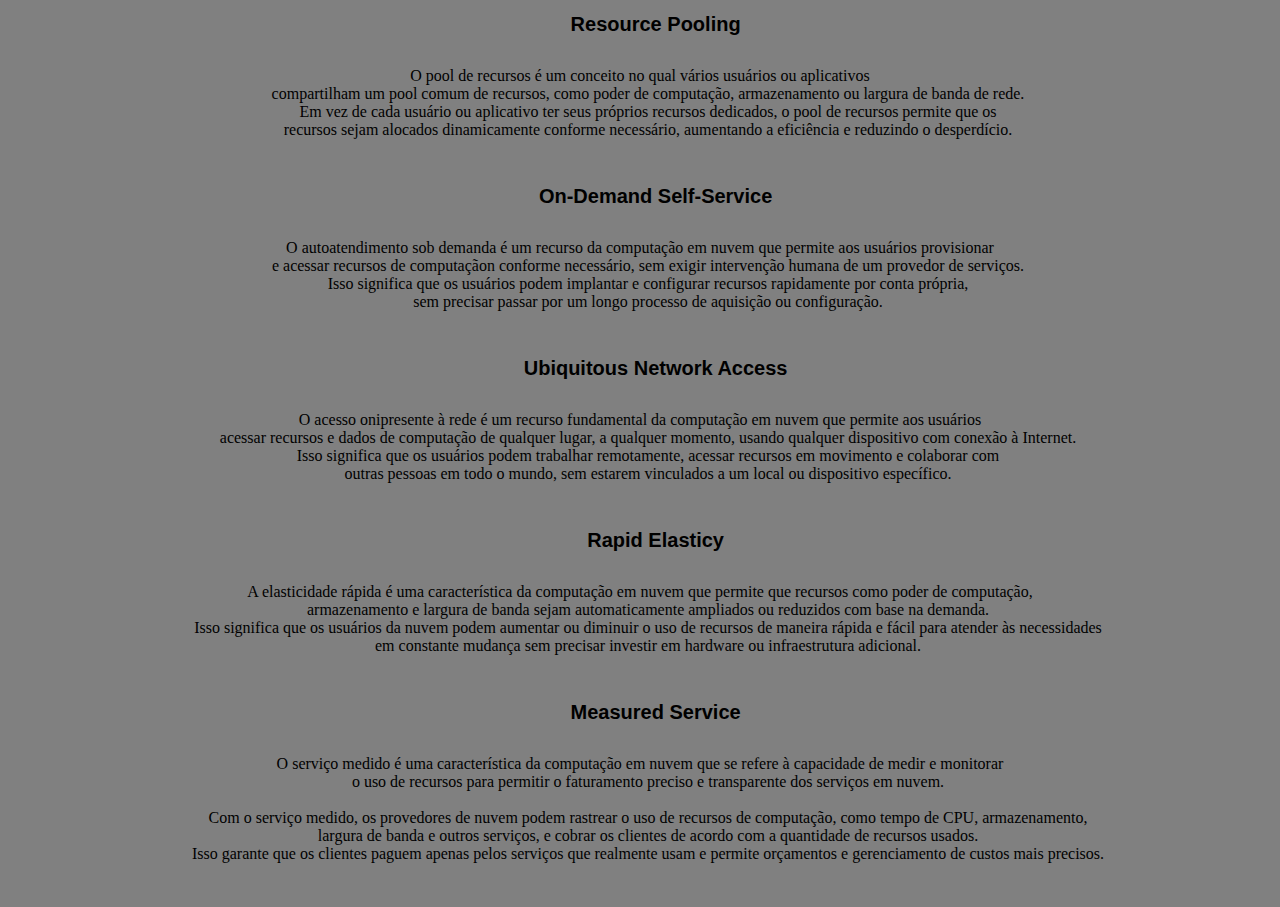
<file: Cloud/index.html>
<!DOCTYPE html>
<html lang="en">

<head>
    <meta charset="UTF-8">
    <meta http-equiv="X-UA-Compatible" content="IE=edge">
    <meta name="viewport" content="width=device-width, initial-scale=1.0">
    <link rel="stylesheet" href="style.css">
    <title>Document</title>
</head>

<body>
    <pre>
    <b>Resource Pooling</b>
    <p>O pool de recursos é um conceito no qual vários usuários ou aplicativos
    compartilham um pool comum de recursos, como poder de computação, armazenamento ou largura de banda de rede.
    Em vez de cada usuário ou aplicativo ter seus próprios recursos dedicados, o pool de recursos permite que os
    recursos sejam alocados dinamicamente conforme necessário, aumentando a eficiência e reduzindo o desperdício.</p>

    <b>On-Demand Self-Service</b>
    <p>O autoatendimento sob demanda é um recurso da computação em nuvem que permite aos usuários provisionar
    e acessar recursos de computaçãon conforme necessário, sem exigir intervenção humana de um provedor de serviços.
    Isso significa que os usuários podem implantar e configurar recursos rapidamente por conta própria,
    sem precisar passar por um longo processo de aquisição ou configuração.</p>

    <b>Ubiquitous Network Access</b>
    <p>O acesso onipresente à rede é um recurso fundamental da computação em nuvem que permite aos usuários
    acessar recursos e dados de computação de qualquer lugar, a qualquer momento, usando qualquer dispositivo com conexão à Internet.
    Isso significa que os usuários podem trabalhar remotamente, acessar recursos em movimento e colaborar com
    outras pessoas em todo o mundo, sem estarem vinculados a um local ou dispositivo específico.</p>

    <b>Rapid Elasticy</b>
    <p>A elasticidade rápida é uma característica da computação em nuvem que permite que recursos como poder de computação,
    armazenamento e largura de banda sejam automaticamente ampliados ou reduzidos com base na demanda.
    Isso significa que os usuários da nuvem podem aumentar ou diminuir o uso de recursos de maneira rápida e fácil para atender às necessidades
    em constante mudança sem precisar investir em hardware ou infraestrutura adicional.</p>

    <b>Measured Service</b>
    <p>O serviço medido é uma característica da computação em nuvem que se refere à capacidade de medir e monitorar
    o uso de recursos para permitir o faturamento preciso e transparente dos serviços em nuvem.

    Com o serviço medido, os provedores de nuvem podem rastrear o uso de recursos de computação, como tempo de CPU, armazenamento,
    largura de banda e outros serviços, e cobrar os clientes de acordo com a quantidade de recursos usados.
    Isso garante que os clientes paguem apenas pelos serviços que realmente usam e permite orçamentos e gerenciamento de custos mais precisos.</p>
</pre>
</body>

</html>
</file>
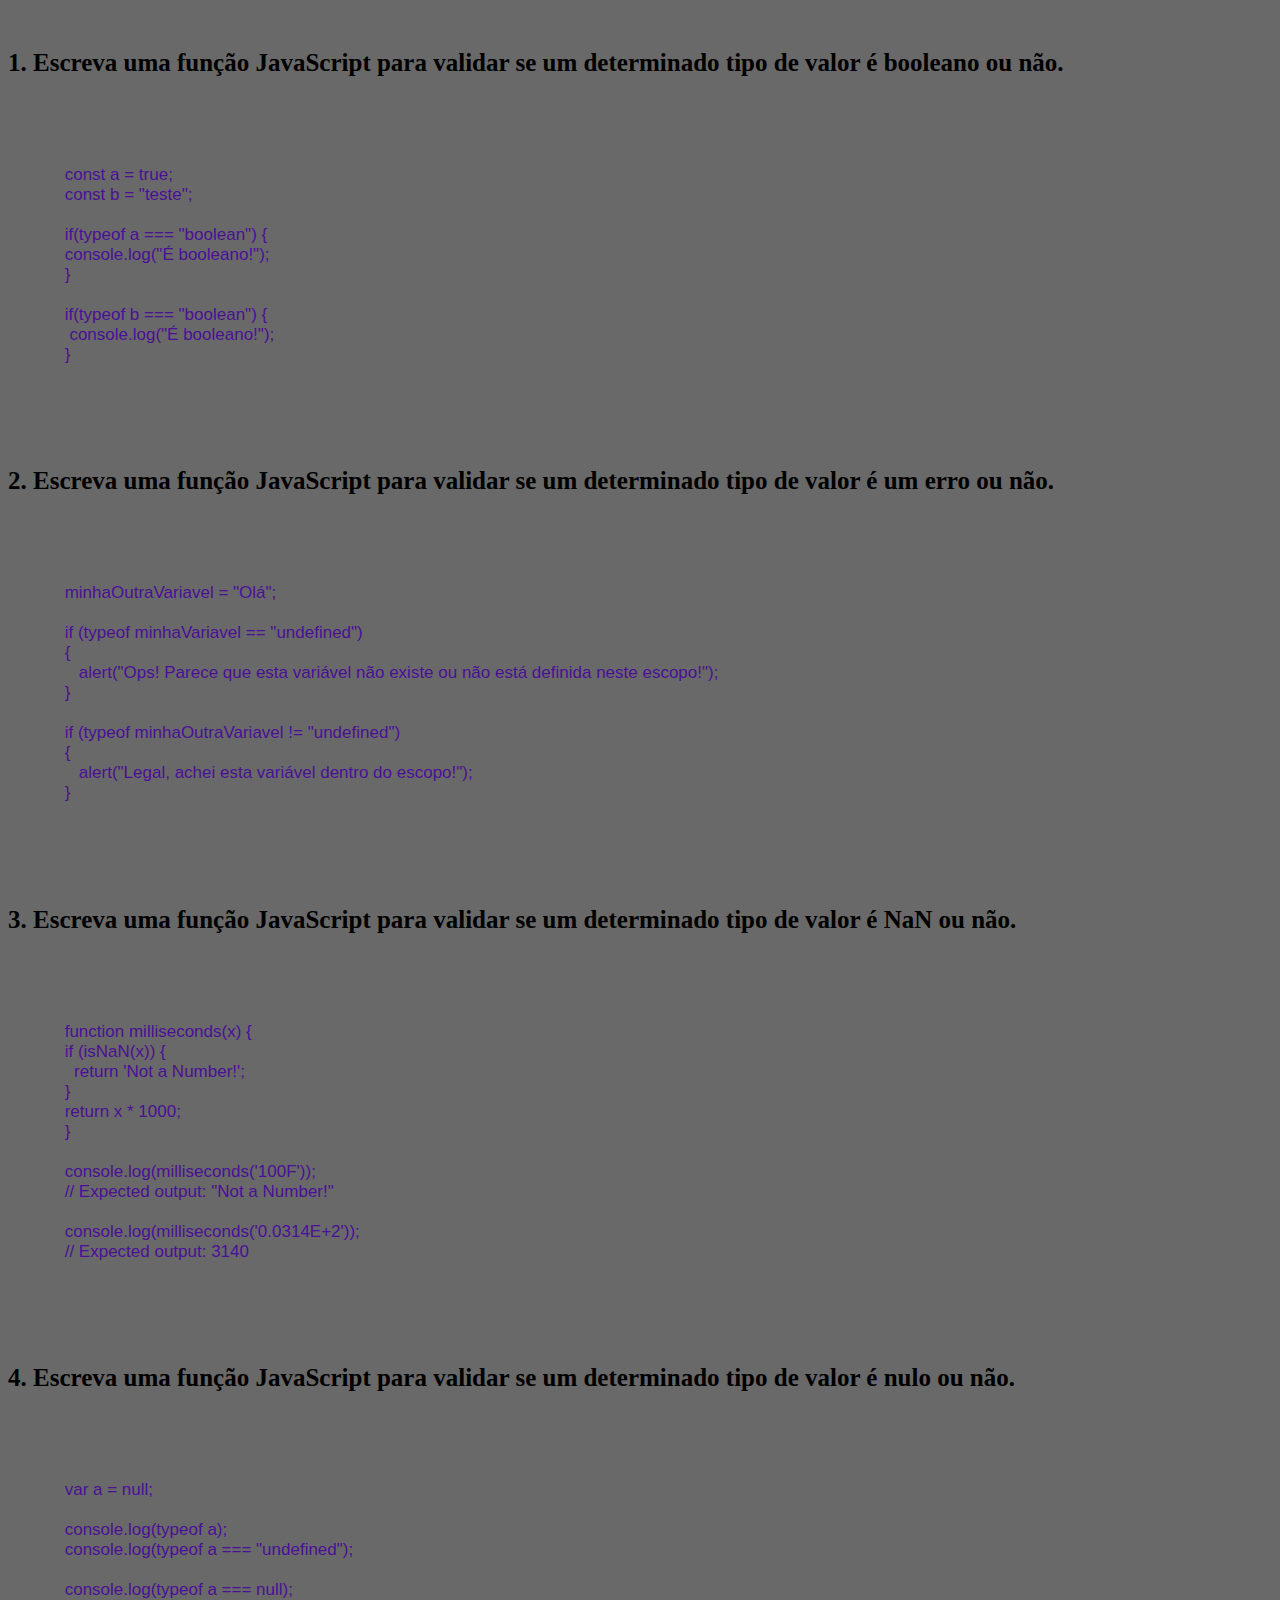
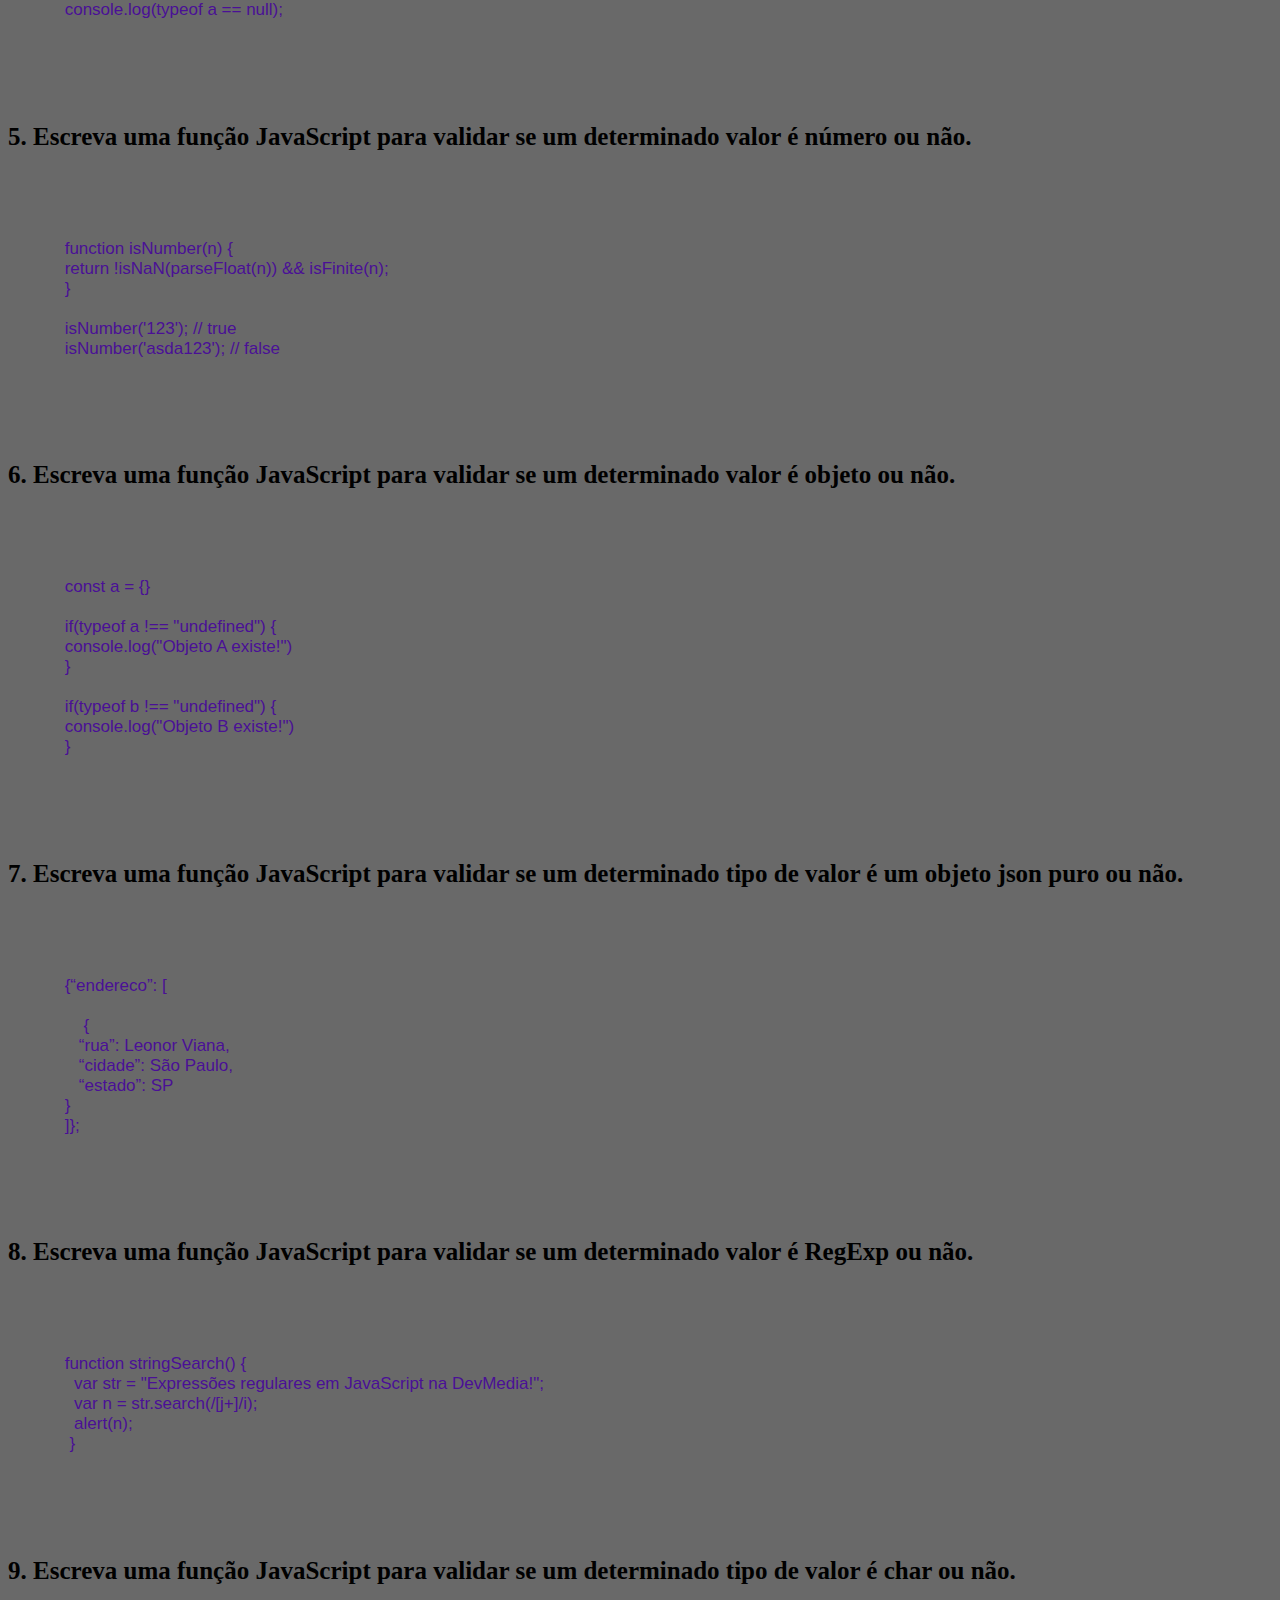
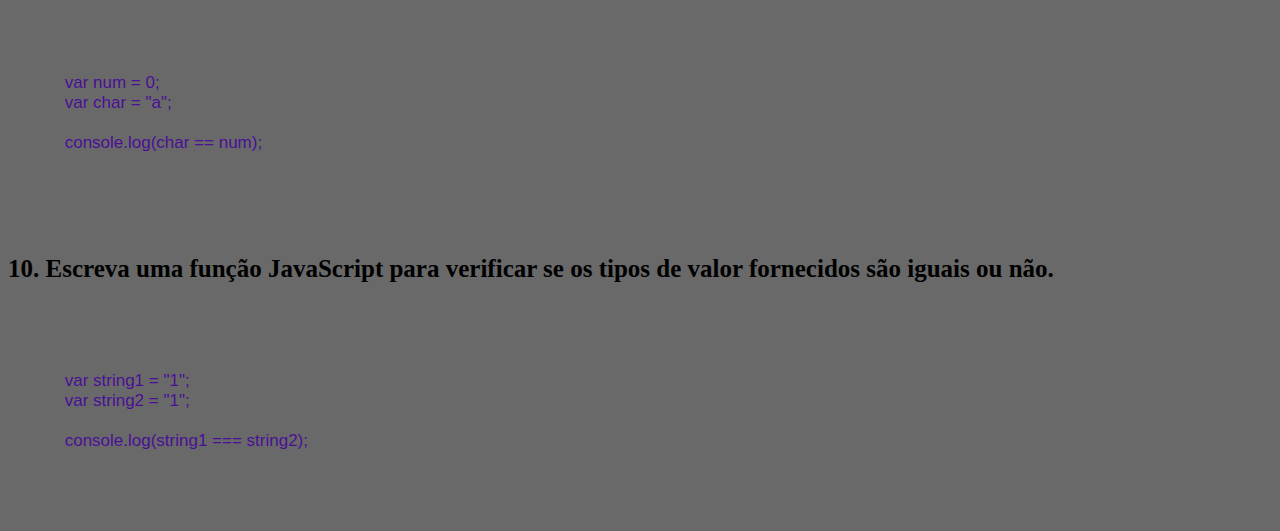
<file: JS/index.html>
<!DOCTYPE html>

<html>
    <head>
        <meta charset="utf-8">
        <meta http-equiv="X-UA-Compatible" content="IE=edge">
        <title></title>
        <meta name="description" content="">
        <meta name="viewport" content="width=device-width, initial-scale=1">
        <link rel="stylesheet" href="style.css">
        
    </head>
    <body>
<pre>
        <h2>1. Escreva uma função JavaScript para validar se um determinado tipo de valor é booleano ou não.</h2>
        <p>
            const a = true;
            const b = "teste";
            
            if(typeof a === "boolean") {
            console.log("É booleano!");
            }
            
            if(typeof b === "boolean") {
             console.log("É booleano!");
            }
        </p>
        
        <h2>2. Escreva uma função JavaScript para validar se um determinado tipo de valor é um erro ou não.</h2>
        <p>
            minhaOutraVariavel = "Olá";
          
            if (typeof minhaVariavel == "undefined") 
            {
               alert("Ops! Parece que esta variável não existe ou não está definida neste escopo!");
            }
          
            if (typeof minhaOutraVariavel != "undefined") 
            {
               alert("Legal, achei esta variável dentro do escopo!"); 
            } 
        </p>
    
        <h2>3. Escreva uma função JavaScript para validar se um determinado tipo de valor é NaN ou não.</h2>
        <p>
            function milliseconds(x) {
            if (isNaN(x)) {
              return 'Not a Number!';
            }
            return x * 1000;
            }
          
            console.log(milliseconds('100F'));
            // Expected output: "Not a Number!"
          
            console.log(milliseconds('0.0314E+2'));
            // Expected output: 3140
        </p>
         
        <h2>4. Escreva uma função JavaScript para validar se um determinado tipo de valor é nulo ou não.</h2>
        <p>
            var a = null;  
            
            console.log(typeof a);
            console.log(typeof a === "undefined");
            
            console.log(typeof a === null);      
            console.log(typeof a == null);
            </p>

        <h2>5. Escreva uma função JavaScript para validar se um determinado valor é número ou não.</h2>
        <p>
            function isNumber(n) {
            return !isNaN(parseFloat(n)) && isFinite(n);
            }

            isNumber('123'); // true
            isNumber('asda123'); // false
        </p>    

        <h2>6. Escreva uma função JavaScript para validar se um determinado valor é objeto ou não.</h2>
        <p>   
            const a = {}
            
            if(typeof a !== "undefined") {
            console.log("Objeto A existe!")
            }
            
            if(typeof b !== "undefined") {
            console.log("Objeto B existe!")
            }
        </p>

        <h2>7. Escreva uma função JavaScript para validar se um determinado tipo de valor é um objeto json puro ou não.</h2>
        <p>
            {“endereco”: [
            
                {
               “rua”: Leonor Viana,
               “cidade”: São Paulo,
               “estado”: SP
            }
            ]};
        </p>
         
        <h2>8. Escreva uma função JavaScript para validar se um determinado valor é RegExp ou não.</h2>
        <p>
            function stringSearch() {
              var str = "Expressões regulares em JavaScript na DevMedia!";
              var n = str.search(/[j+]/i);
              alert(n);
             }
        </p>
           
        <h2>9. Escreva uma função JavaScript para validar se um determinado tipo de valor é char ou não.</h2>
        <p> 
            var num = 0;
            var char = "a";

            console.log(char == num);
        </p>

        <h2>10. Escreva uma função JavaScript para verificar se os tipos de valor fornecidos são iguais ou não.</h2>         
        <p>   
            var string1 = "1";
            var string2 = "1";

            console.log(string1 === string2);
        </p>
        </pre>
    </body>
</html>
</file>
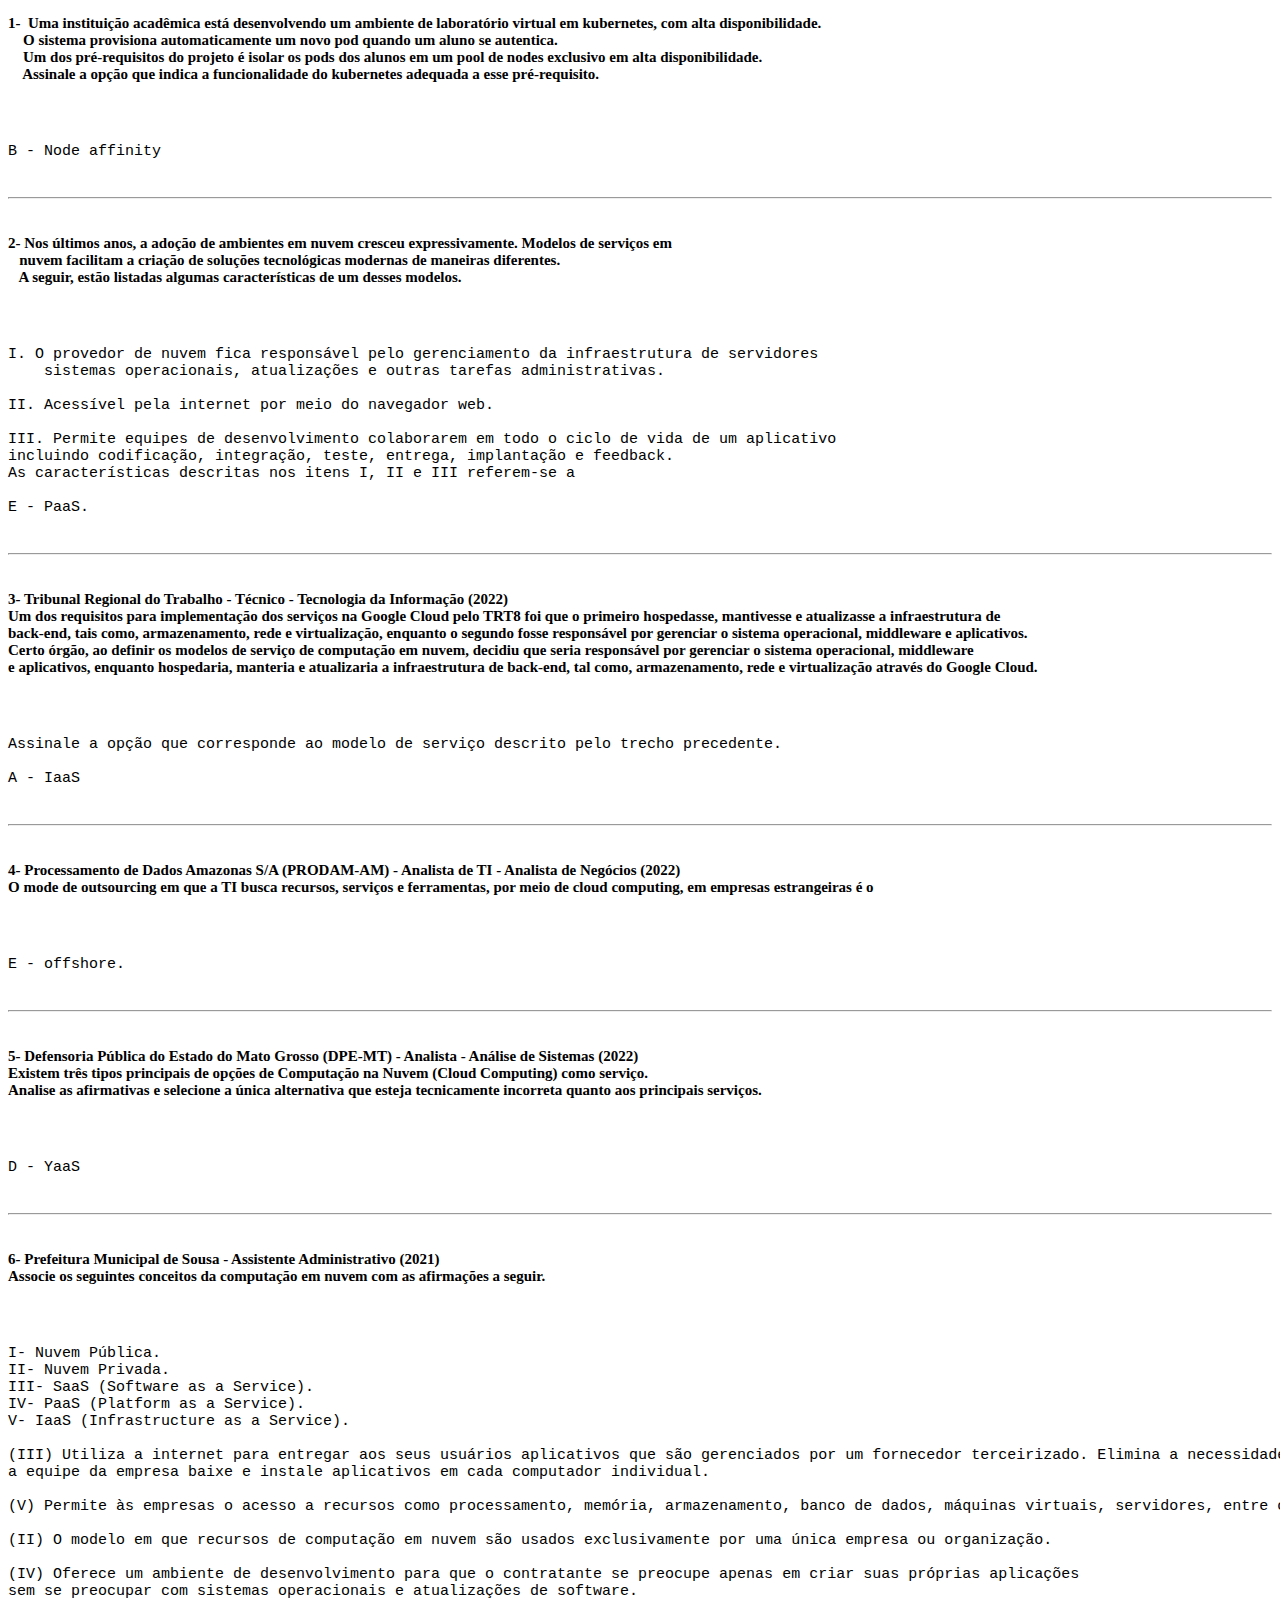
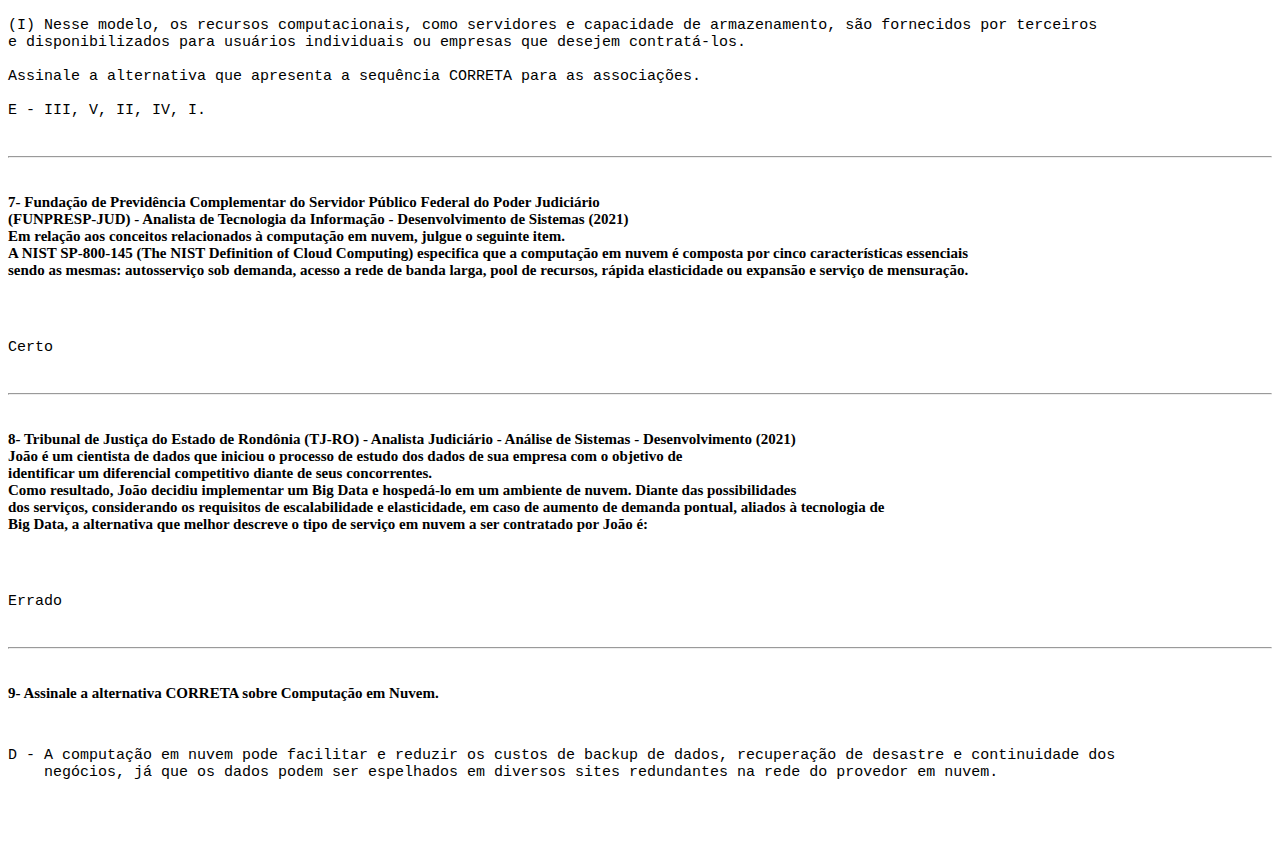
<file: Nuvem/index.html>
<!DOCTYPE html>
<html lang="en">
<head>
    <meta charset="UTF-8">
    <meta http-equiv="X-UA-Compatible" content="IE=edge">
    <meta name="viewport" content="width=device-width, initial-scale=1.0">
    <link rel="stylesheet" href="style.css">
    <title>Document</title>
</head>
<body>
    <pre>
<h3>1-  Uma instituição acadêmica está desenvolvendo um ambiente de laboratório virtual em kubernetes, com alta disponibilidade.
    O sistema provisiona automaticamente um novo pod quando um aluno se autentica.
    Um dos pré-requisitos do projeto é isolar os pods dos alunos em um pool de nodes exclusivo em alta disponibilidade.
    Assinale a opção que indica a funcionalidade do kubernetes adequada a esse pré-requisito.</h3>

<p>B - Node affinity</p>
<hr>
<h3>2- Nos últimos anos, a adoção de ambientes em nuvem cresceu expressivamente. Modelos de serviços em
   nuvem facilitam a criação de soluções tecnológicas modernas de maneiras diferentes.
   A seguir, estão listadas algumas características de um desses modelos.</h3>

<p>I. O provedor de nuvem fica responsável pelo gerenciamento da infraestrutura de servidores
    sistemas operacionais, atualizações e outras tarefas administrativas.

II. Acessível pela internet por meio do navegador web.

III. Permite equipes de desenvolvimento colaborarem em todo o ciclo de vida de um aplicativo
incluindo codificação, integração, teste, entrega, implantação e feedback.
As características descritas nos itens I, II e III referem-se a

E - PaaS.
</p>
<hr>
<h3>3- Tribunal Regional do Trabalho - Técnico - Tecnologia da Informação (2022)
Um dos requisitos para implementação dos serviços na Google Cloud pelo TRT8 foi que o primeiro hospedasse, mantivesse e atualizasse a infraestrutura de
back-end, tais como, armazenamento, rede e virtualização, enquanto o segundo fosse responsável por gerenciar o sistema operacional, middleware e aplicativos.
Certo órgão, ao definir os modelos de serviço de computação em nuvem, decidiu que seria responsável por gerenciar o sistema operacional, middleware
e aplicativos, enquanto hospedaria, manteria e atualizaria a infraestrutura de back-end, tal como, armazenamento, rede e virtualização através do Google Cloud.</h3>

<p>Assinale a opção que corresponde ao modelo de serviço descrito pelo trecho precedente.

A - IaaS
</p>
<hr>
<h3>4- Processamento de Dados Amazonas S/A (PRODAM-AM) - Analista de TI - Analista de Negócios (2022)
O mode de outsourcing em que a TI busca recursos, serviços e ferramentas, por meio de cloud computing, em empresas estrangeiras é o
</h3>

<p>E - offshore.</p>
<hr>
<h3>5- Defensoria Pública do Estado do Mato Grosso (DPE-MT) - Analista - Análise de Sistemas (2022)
Existem três tipos principais de opções de Computação na Nuvem (Cloud Computing) como serviço.
Analise as afirmativas e selecione a única alternativa que esteja tecnicamente incorreta quanto aos principais serviços.
</h3>

<p>D - YaaS </p>    
<hr>
<h3>6- Prefeitura Municipal de Sousa - Assistente Administrativo (2021)
Associe os seguintes conceitos da computação em nuvem com as afirmações a seguir.</h3>

<p>I- Nuvem Pública.
II- Nuvem Privada.
III- SaaS (Software as a Service).
IV- PaaS (Platform as a Service).
V- IaaS (Infrastructure as a Service).

(III) Utiliza a internet para entregar aos seus usuários aplicativos que são gerenciados por um fornecedor terceirizado. Elimina a necessidade de que
a equipe da empresa baixe e instale aplicativos em cada computador individual.

(V) Permite às empresas o acesso a recursos como processamento, memória, armazenamento, banco de dados, máquinas virtuais, servidores, entre outros.

(II) O modelo em que recursos de computação em nuvem são usados exclusivamente por uma única empresa ou organização.

(IV) Oferece um ambiente de desenvolvimento para que o contratante se preocupe apenas em criar suas próprias aplicações
sem se preocupar com sistemas operacionais e atualizações de software.

(I) Nesse modelo, os recursos computacionais, como servidores e capacidade de armazenamento, são fornecidos por terceiros
e disponibilizados para usuários individuais ou empresas que desejem contratá-los.

Assinale a alternativa que apresenta a sequência CORRETA para as associações.

E - III, V, II, IV, I.
</p>
<hr>
<h3>7- Fundação de Previdência Complementar do Servidor Público Federal do Poder Judiciário
(FUNPRESP-JUD) - Analista de Tecnologia da Informação - Desenvolvimento de Sistemas (2021)
Em relação aos conceitos relacionados à computação em nuvem, julgue o seguinte item.
A NIST SP-800-145 (The NIST Definition of Cloud Computing) especifica que a computação em nuvem é composta por cinco características essenciais
sendo as mesmas: autosserviço sob demanda, acesso a rede de banda larga, pool de recursos, rápida elasticidade ou expansão e serviço de mensuração.
</h3>

<p>Certo</p>
<hr>  
<h3>8- Tribunal de Justiça do Estado de Rondônia (TJ-RO) - Analista Judiciário - Análise de Sistemas - Desenvolvimento (2021)
João é um cientista de dados que iniciou o processo de estudo dos dados de sua empresa com o objetivo de
identificar um diferencial competitivo diante de seus concorrentes.
Como resultado, João decidiu implementar um Big Data e hospedá-lo em um ambiente de nuvem. Diante das possibilidades
dos serviços, considerando os requisitos de escalabilidade e elasticidade, em caso de aumento de demanda pontual, aliados à tecnologia de
Big Data, a alternativa que melhor descreve o tipo de serviço em nuvem a ser contratado por João é:
</h3>

<p>Errado</p>
<hr>    
<h3>9- Assinale a alternativa CORRETA sobre Computação em Nuvem.</h3>
<p>D - A computação em nuvem pode facilitar e reduzir os custos de backup de dados, recuperação de desastre e continuidade dos
    negócios, já que os dados podem ser espelhados em diversos sites redundantes na rede do provedor em nuvem.
</p>
</pre>
</body>
</html>
</file>
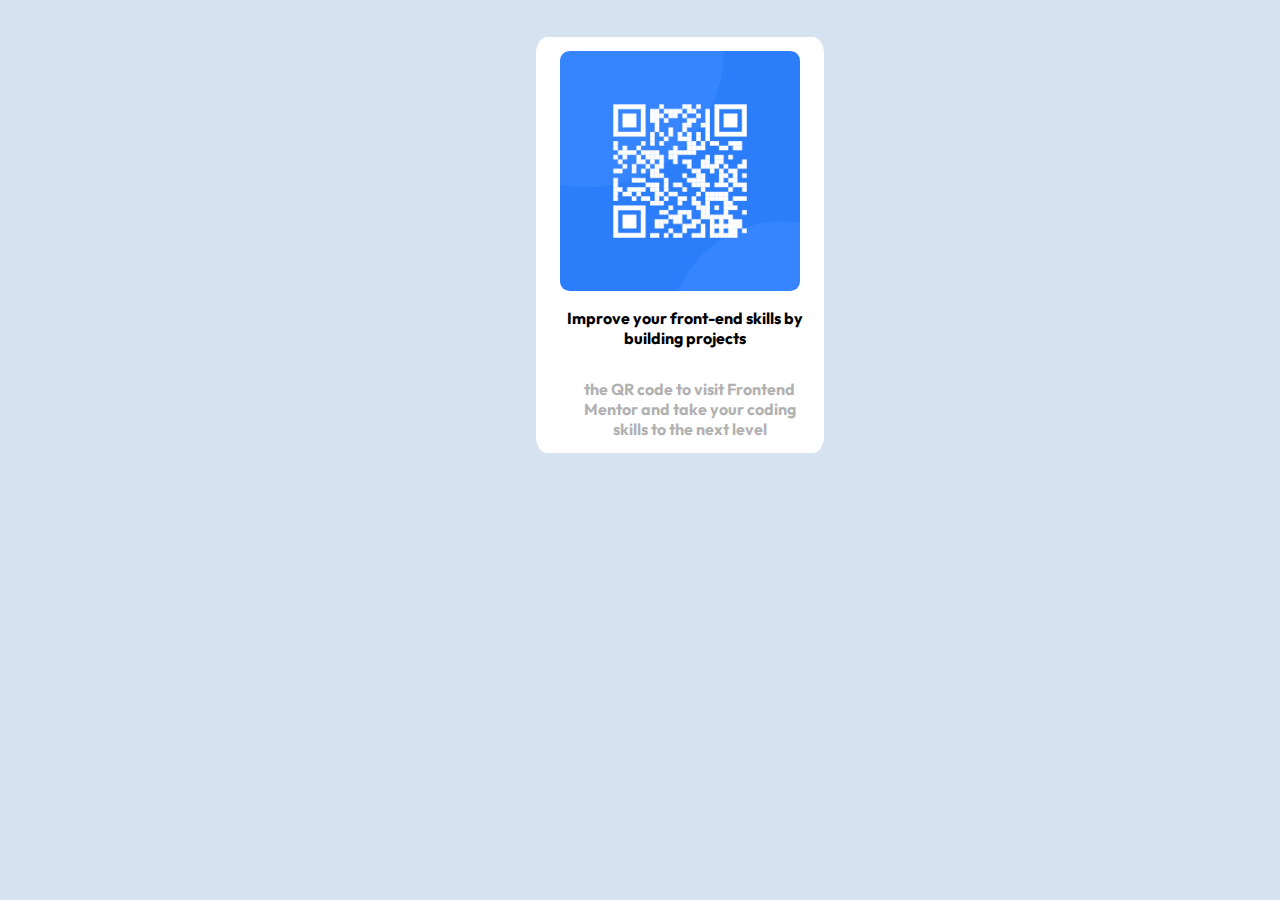
<file: QR-code/index.html>
<!DOCTYPE html>
<html lang="en">
<head>
  <meta charset="UTF-8">
  <meta name="viewport" content="width=device-width, initial-scale=1.0"> <!-- displays site properly based on user's device -->

  <link rel="icon" type="image/png" sizes="32x32" href="./images/favicon-32x32.png">
  <link rel="stylesheet" href="style.css"/>
  <link href="https://fonts.googleapis.com/css2?family=Outfit&display=swap" rel="stylesheet">
  <link href="https://fonts.googleapis.com/css2?family=Outfit:wght@400;700&display=swap" rel="stylesheet">
  <title>Frontend Mentor | QR code component</title>
</head>
<body>  

<div class="card">
  <div class="img">
    <img src="images/image-qr-code.png">
   </div>
  
  <h2>Improve your front-end skills by building projects</h2>

  <h4>the QR code to visit Frontend Mentor and take your coding skills to the next level</h4> 
 </div>

  
  
  
</body>
</html>
</file>
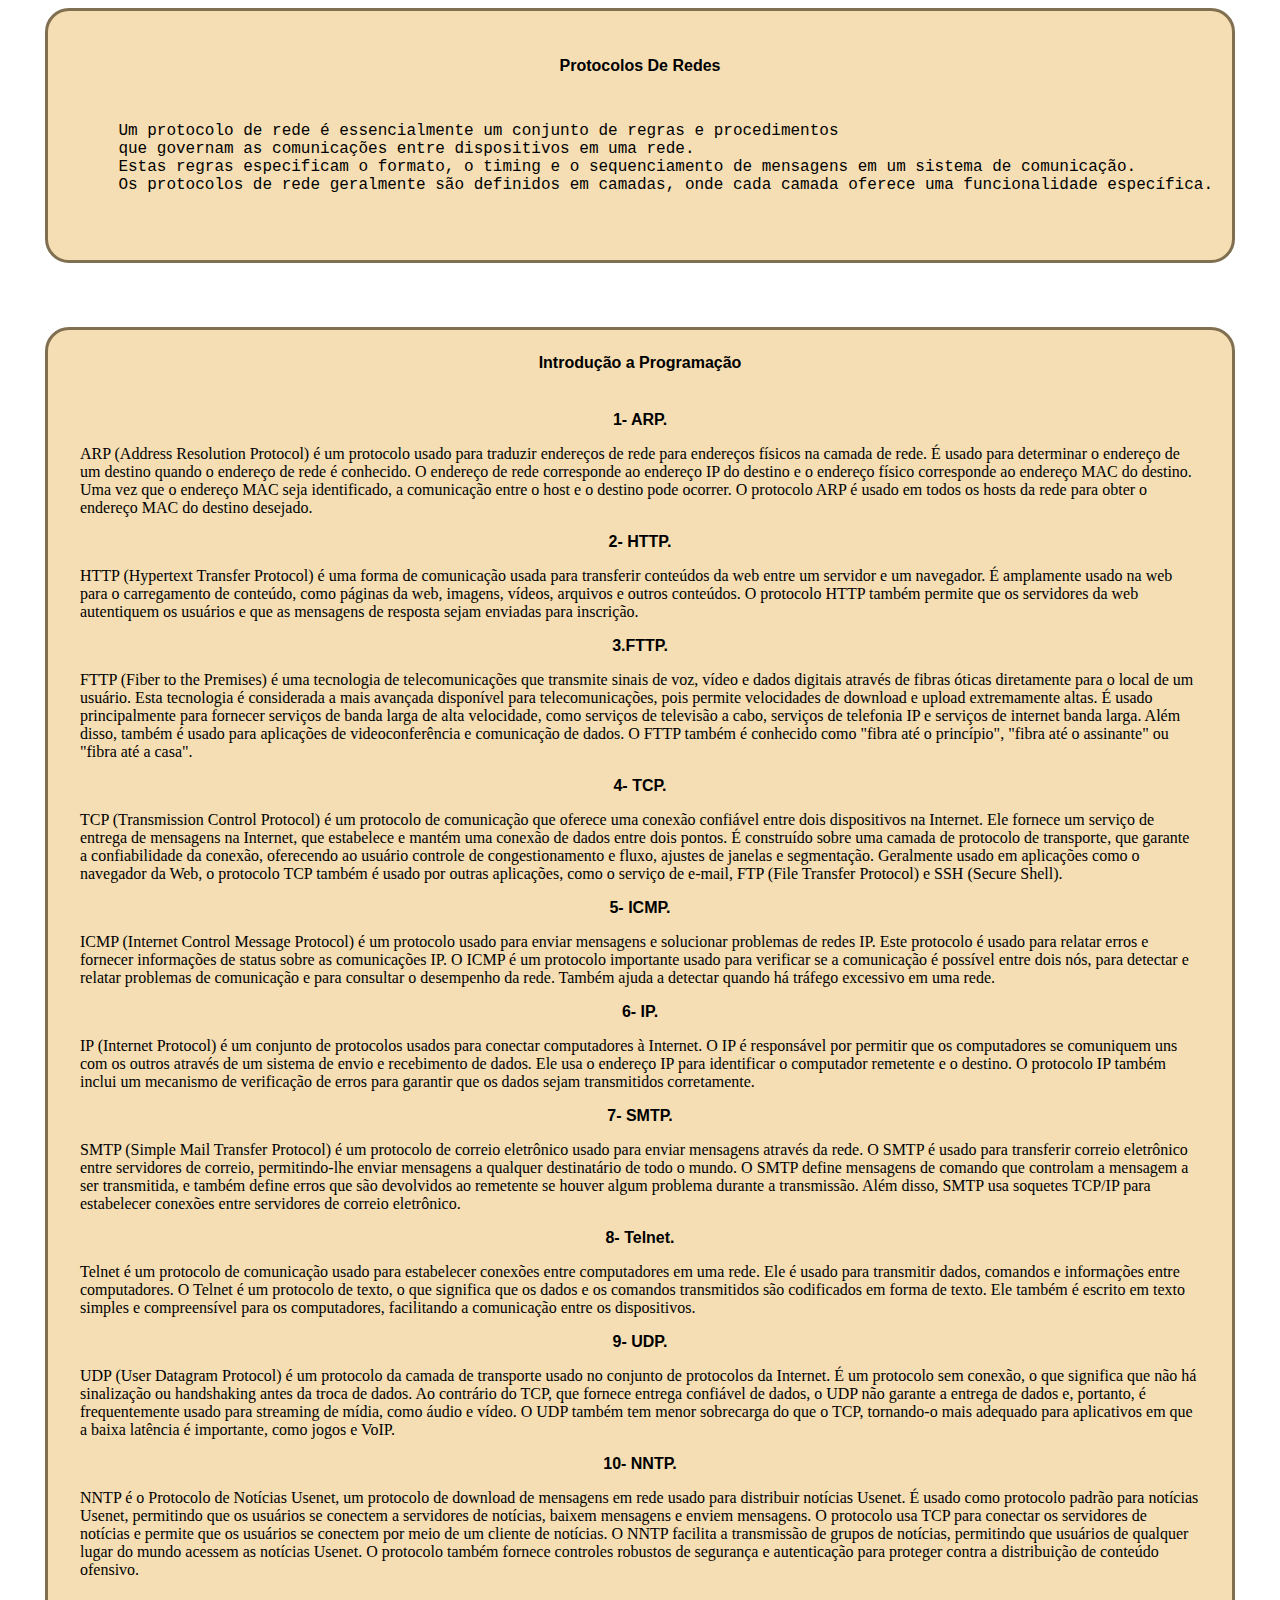
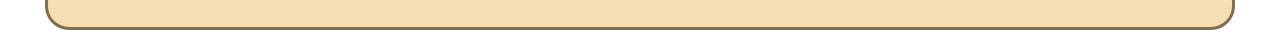
<file: Redes/index.html>
<!DOCTYPE html>
<html lang="pt-br">

<head>
    <meta charset="UTF-8">
    <meta http-equiv="X-UA-Compatible" content="IE=edge">
    <meta name="viewport" content="width=device-width, initial-scale=1.0">
    <title>Protocolo De Rede</title>
    <link rel="stylesheet" href="style.css">
</head>

<body>
    <footer>
    <div class="card2">
    <pre>
        <h1><center>Protocolos De Redes</center></h1>

    Um protocolo de rede é essencialmente um conjunto de regras e procedimentos
    que governam as comunicações entre dispositivos em uma rede.
    Estas regras especificam o formato, o timing e o sequenciamento de mensagens em um sistema de comunicação.
    Os protocolos de rede geralmente são definidos em camadas, onde cada camada oferece uma funcionalidade específica.
    </div>
    </footer>
    <main>
    <div class="card">
        <h1>Introdução a Programação</h1>
<br>
    <h1>1- ARP.</h1>
    <p>    ARP (Address Resolution Protocol) é um protocolo usado para traduzir endereços de rede para endereços físicos na camada de rede.
    É usado para determinar o endereço de um destino quando o endereço de rede é conhecido.
    O endereço de rede corresponde ao endereço IP do destino e o endereço físico corresponde ao endereço MAC do destino.
    Uma vez que o endereço MAC seja identificado, a comunicação entre o host e o destino pode ocorrer.
    O protocolo ARP é usado em todos os hosts da rede para obter o endereço MAC do destino desejado.</p>

    <h1>2- HTTP.</h1>
    <p>    HTTP (Hypertext Transfer Protocol) é uma forma de comunicação usada para transferir conteúdos da web entre um
    servidor e um navegador. É amplamente usado na web para o carregamento de conteúdo, como páginas da web, imagens,
    vídeos, arquivos e outros conteúdos. O protocolo HTTP também permite que os servidores da web autentiquem os
    usuários e que as mensagens de resposta sejam enviadas para inscrição.</p>

    <h1>3.FTTP.</h1>
    <p>    FTTP (Fiber to the Premises) é uma tecnologia de telecomunicações que transmite sinais de voz, vídeo e dados
    digitais através de fibras óticas diretamente para o local de um usuário. Esta tecnologia é considerada a mais
    avançada disponível para telecomunicações, pois permite velocidades de download e upload extremamente altas. É usado
    principalmente para fornecer serviços de banda larga de alta velocidade, como serviços de televisão a cabo, serviços
    de telefonia IP e serviços de internet banda larga. Além disso, também é usado para aplicações de videoconferência e
    comunicação de dados. O FTTP também é conhecido como "fibra até o princípio", "fibra até o assinante" ou "fibra até a casa".</p>

    <h1>4- TCP.</h1>
    <p>    TCP (Transmission Control Protocol) é um protocolo de comunicação que oferece uma conexão confiável entre dois
    dispositivos na Internet. Ele fornece um serviço de entrega de mensagens na Internet, que estabelece e mantém uma
    conexão de dados entre dois pontos. É construído sobre uma camada de protocolo de transporte, que garante a
    confiabilidade da conexão, oferecendo ao usuário controle de congestionamento e fluxo, ajustes de janelas e
    segmentação. Geralmente usado em aplicações como o navegador da Web, o protocolo TCP também é usado por outras
    aplicações, como o serviço de e-mail, FTP (File Transfer Protocol) e SSH (Secure Shell).</p>

    <h1>5- ICMP.</h1>
    <p>    ICMP (Internet Control Message Protocol) é um protocolo usado para enviar mensagens e solucionar problemas de redes IP.
    Este protocolo é usado para relatar erros e fornecer informações de status sobre as comunicações IP.
    O ICMP é um protocolo importante usado para verificar se a comunicação é possível entre dois nós, para detectar e relatar
    problemas de comunicação e para consultar o desempenho da rede. Também ajuda a detectar quando há tráfego excessivo
    em uma rede.</p>

    <h1>6- IP.</h1>
    <p>    IP (Internet Protocol) é um conjunto de protocolos usados ​​para conectar computadores à Internet. O IP é
    responsável por permitir que os computadores se comuniquem uns com os outros através de um sistema de envio e
    recebimento de dados. Ele usa o endereço IP para identificar o computador remetente e o destino. O protocolo IP
    também inclui um mecanismo de verificação de erros para garantir que os dados sejam transmitidos corretamente.</p>

    <h1>7- SMTP.</h1>
    <p>    SMTP (Simple Mail Transfer Protocol) é um protocolo de correio eletrônico usado para enviar mensagens através da
    rede. O SMTP é usado para transferir correio eletrônico entre servidores de correio, permitindo-lhe enviar mensagens
    a qualquer destinatário de todo o mundo. O SMTP define mensagens de comando que controlam a mensagem a ser
    transmitida, e também define erros que são devolvidos ao remetente se houver algum problema durante a transmissão.
    Além disso, SMTP usa soquetes TCP/IP para estabelecer conexões entre servidores de correio eletrônico.</p>

    <h1>8- Telnet.</h1>
    <p>        Telnet é um protocolo de comunicação usado para estabelecer conexões entre computadores em uma rede.
        Ele é usado para transmitir dados, comandos e informações entre computadores.
        O Telnet é um protocolo de texto, o que significa que os dados e os comandos transmitidos são codificados em forma de texto.
        Ele também é escrito em texto simples e compreensível para os computadores, facilitando a comunicação entre os dispositivos.</p>

    <h1>9- UDP.</h1>
   <p>    UDP (User Datagram Protocol) é um protocolo da camada de transporte usado no conjunto de protocolos da Internet.
    É um protocolo sem conexão, o que significa que não há sinalização ou handshaking antes da troca de dados.
    Ao contrário do TCP, que fornece entrega confiável de dados, o UDP não garante a entrega de dados e, portanto, é
    frequentemente usado para streaming de mídia, como áudio e vídeo. O UDP também tem menor sobrecarga do que o TCP,
    tornando-o mais adequado para aplicativos em que a baixa latência é importante, como jogos e VoIP.</p>

    <h1>10- NNTP.</h1>
    <p>    NNTP é o Protocolo de Notícias Usenet, um protocolo de download de mensagens em rede usado para distribuir notícias
    Usenet. É usado como protocolo padrão para notícias Usenet, permitindo que os usuários se conectem a servidores de
    notícias, baixem mensagens e enviem mensagens. O protocolo usa TCP para conectar os servidores de notícias e permite
    que os usuários se conectem por meio de um cliente de notícias. O NNTP facilita a transmissão de grupos de notícias,
    permitindo que usuários de qualquer lugar do mundo acessem as notícias Usenet. O protocolo também fornece controles
    robustos de segurança e autenticação para proteger contra a distribuição de conteúdo ofensivo.</p>

</pre>
</div>
</main>
</body>
</html>
</file>
<file: Cloud/style.css>
b{
    font-family: 'Lucida Sans', 'Lucida Sans Regular', 'Lucida Grande', 'Lucida Sans Unicode', Geneva, Verdana, sans-serif;
    font-size: 20px;
}

body{
    background: gray;
    text-align: center;
}

p{
    font-family: Cambria, Cochin, Georgia, Times, 'Times New Roman', serif;
}
</file>
<file: JS/style.css>
h2{
    font-family: 'Times New Roman', cursive;
    color: #000000;
    font-size: 25px;
}

body{
    background: dimgrey;
}

p{
    font-family: Verdana, Geneva, Tahoma, sans-serif;
    color: rgb(74, 16, 150);
    font-size: 17px;
}
</file>
<file: Nuvem/style.css>
h3{
    font-family: Georgia, 'Times New Roman', Times, serif;
    font-size: 15px;
}

p{
    
    font-size: 15px;
}
</file>
<file: QR-code/style.css>
.attribution { font-size: 11px; text-align: center; }
.attribution a { color: hsl(228, 45%, 44%); }

 body{
  background: hsl(212, 45%, 89%);
 }

 .card{
    background: white;
    width: 18.0rem;
    height: 26.0rem;
    border-radius: 4%;
    left: 33.0rem;
    bottom: -1.8rem;
    position: relative;

 }

img{
    width: 15.0rem;
    height: 15.0rem;
    border-radius: 4%;
    left: 1.5rem;
    bottom: -0.9rem;
    position: relative;
}

h2{
    position: relative;
    bottom: -0.9rem;
    left: 0.3rem;
    text-align: center;
    font-size: 1.0rem;
    font-family: 'Outfit', sans-serif;
    font-weight: 70.0rem;
    padding-left: 0.9rem;
    padding-right: 0.9rem;
}

h4{
    position: relative;
    top: 1.5rem;
    left: 0.3rem;
    text-align: center;
    font-family: 'Outfit', sans-serif;
    opacity: 30%;
    font-weight: 40.0rem;
    padding-left: 30px;
    padding-right: 20px;
}
</file>
<file: Redes/style.css>
h1{
    font-family: Verdana, Geneva, Tahoma, sans-serif;
    font-size: 1.0rem;
    display: flex;
    justify-content: center;
}

body{
    font-size: 1.0rem;
}
main{
    display: flex;
    justify-content: center;    
}

.card{
    font-family: 'Times New Roman', Times, serif ;
    background-color: wheat;
    width: 70.0rem;
    padding: 2.0rem;
    padding-top: 0.8rem;
    border-radius: 1.5rem;
    border: rgb(128, 111, 80) 0.2rem solid;
    margin-top: 4.0rem;
}

p{
    display: flex;
    justify-content: center;
}
footer{
    
    display: flex;
    justify-content: center;
}

.card2{
    font-family: 'Times New Roman', Times, serif ;
    background-color: wheat;
    width: 70.0rem;
    padding: 2.0rem;
    padding-top: 0.1rem;
    border-radius: 1.5rem;
    border: rgb(128, 111, 80) 0.2rem solid;
}
</file>
